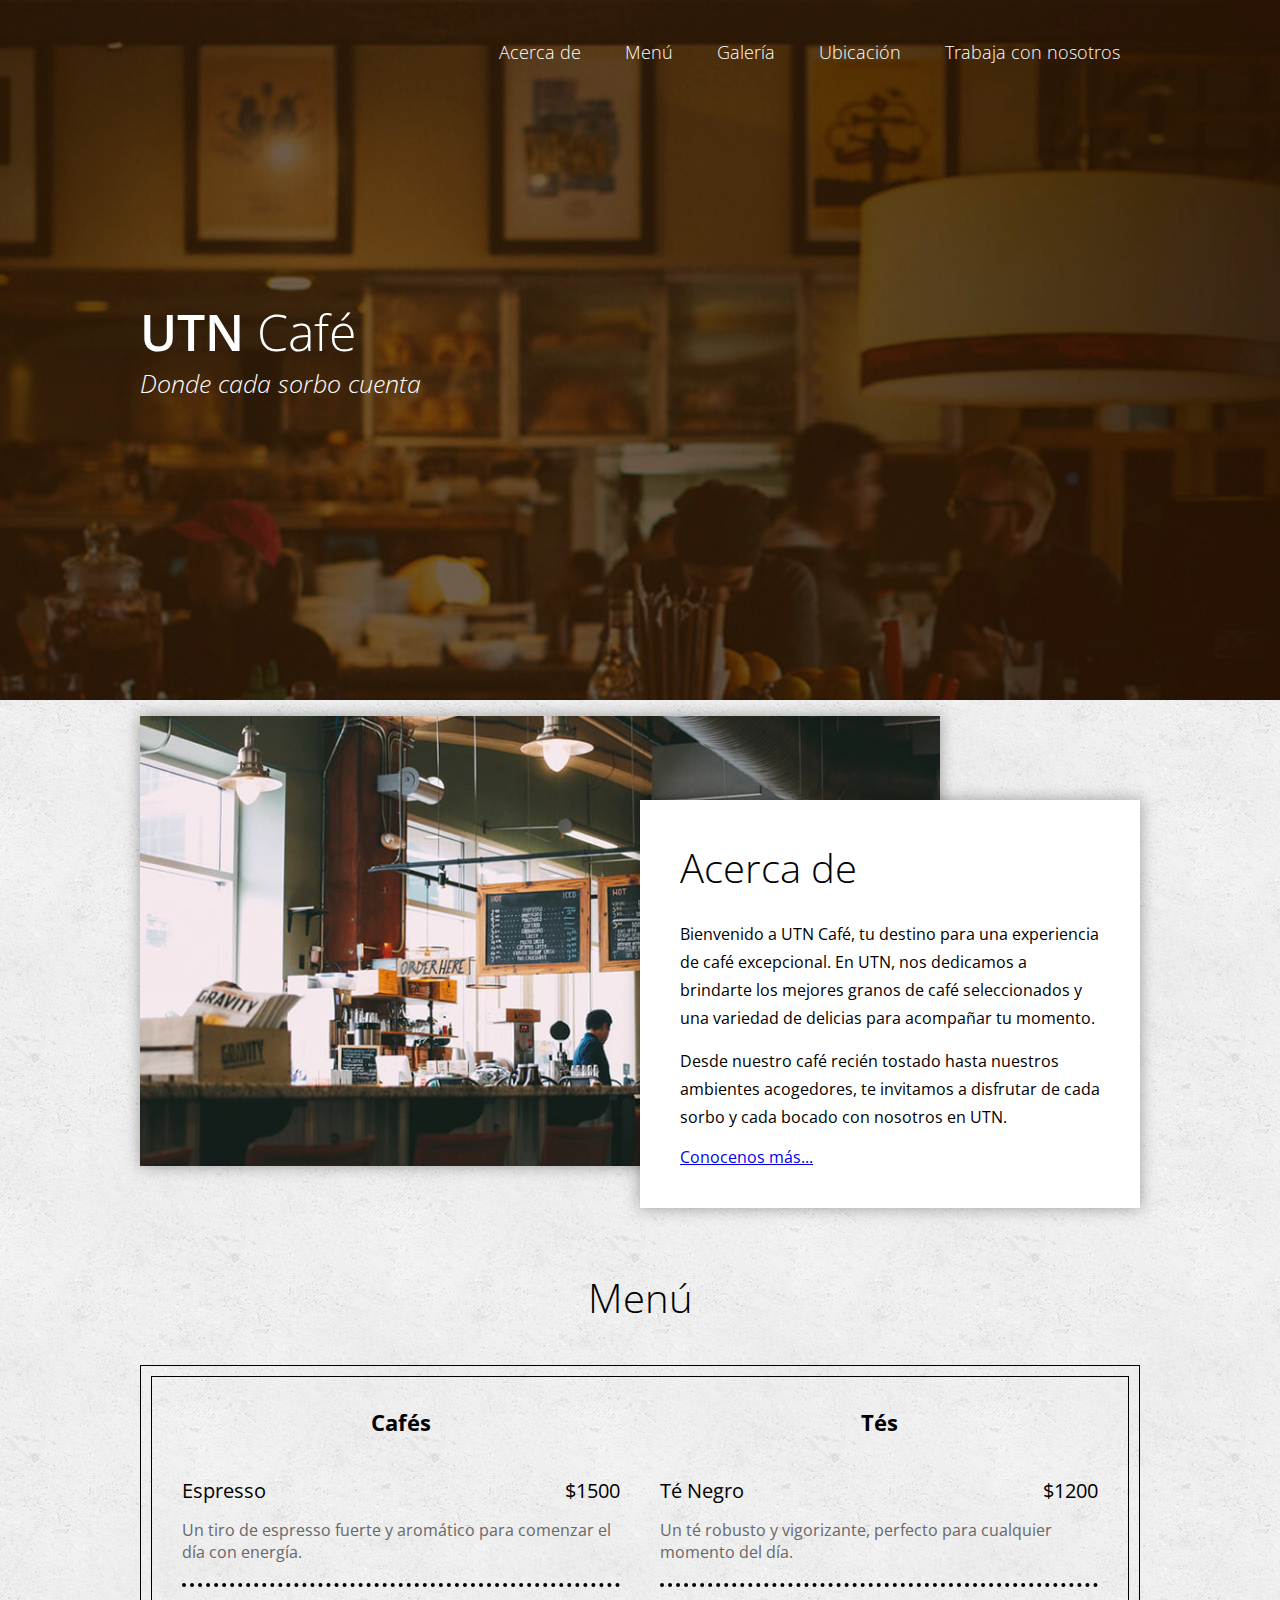
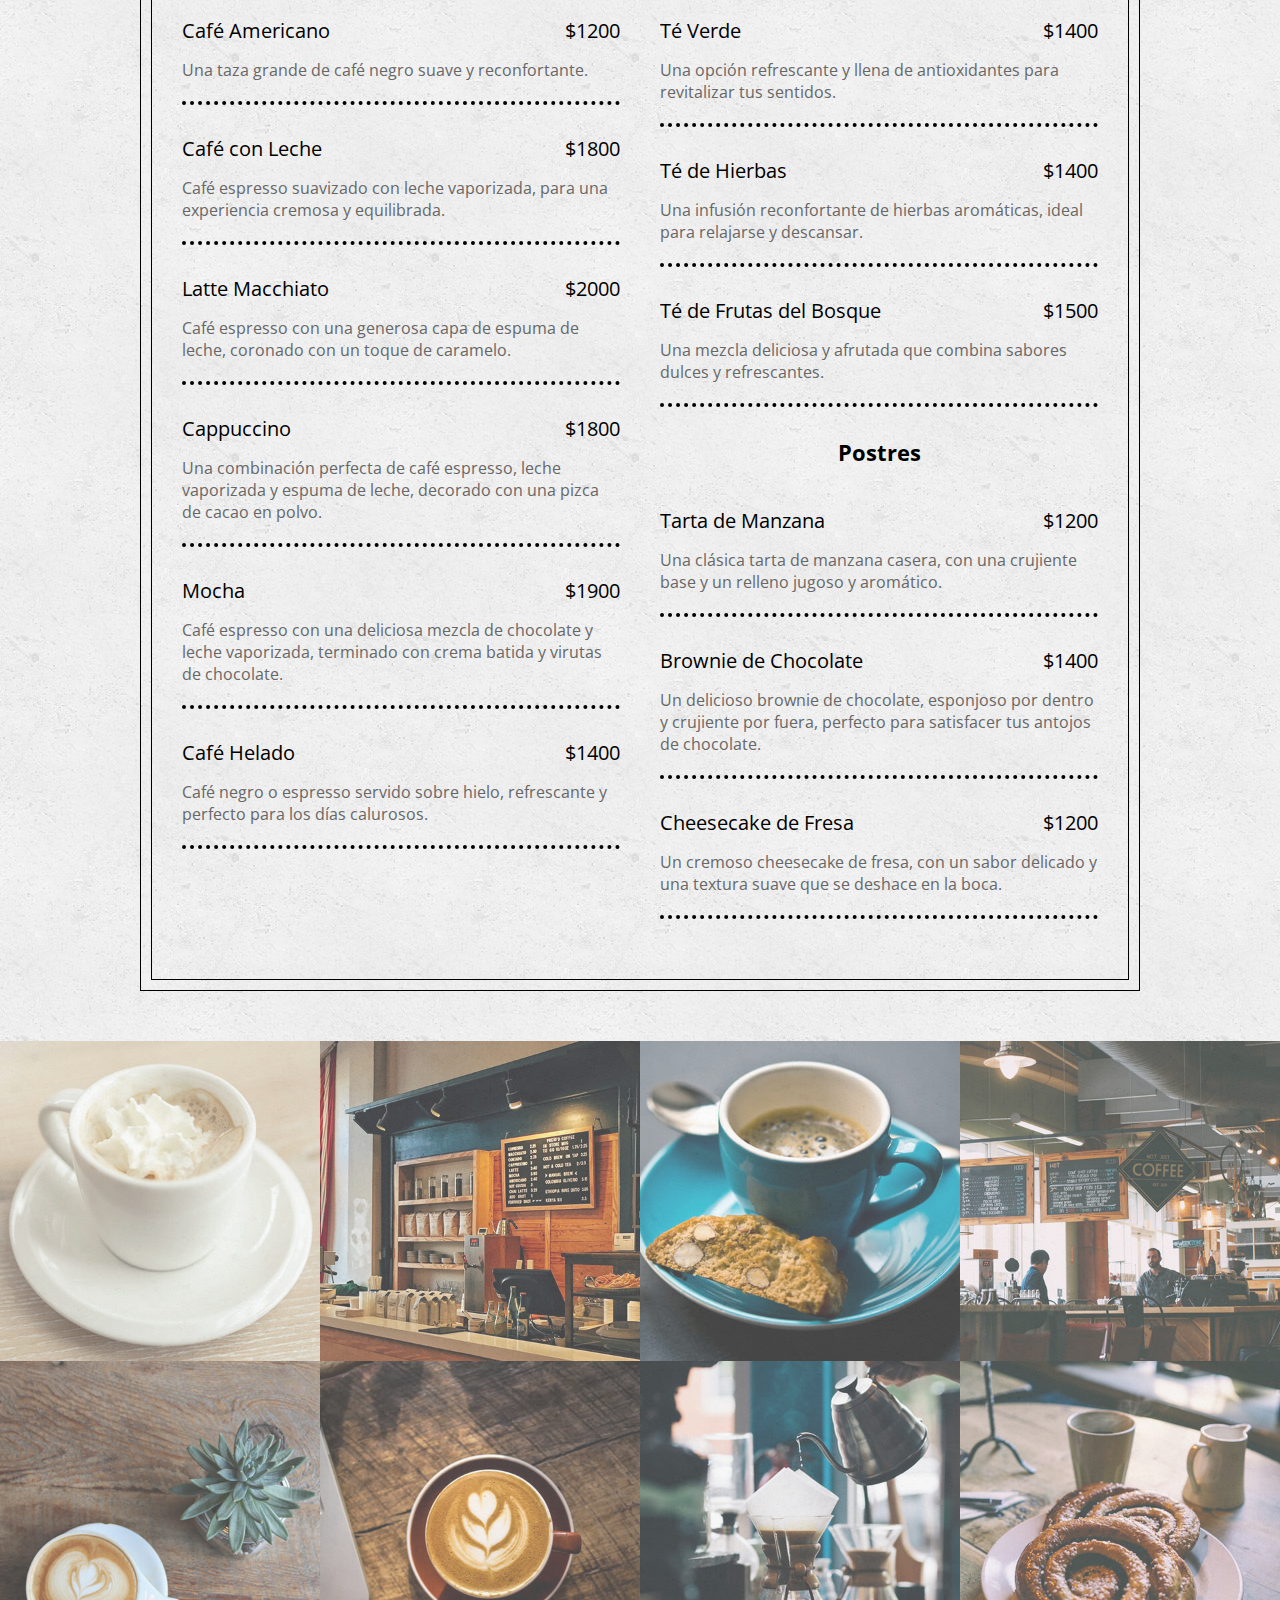
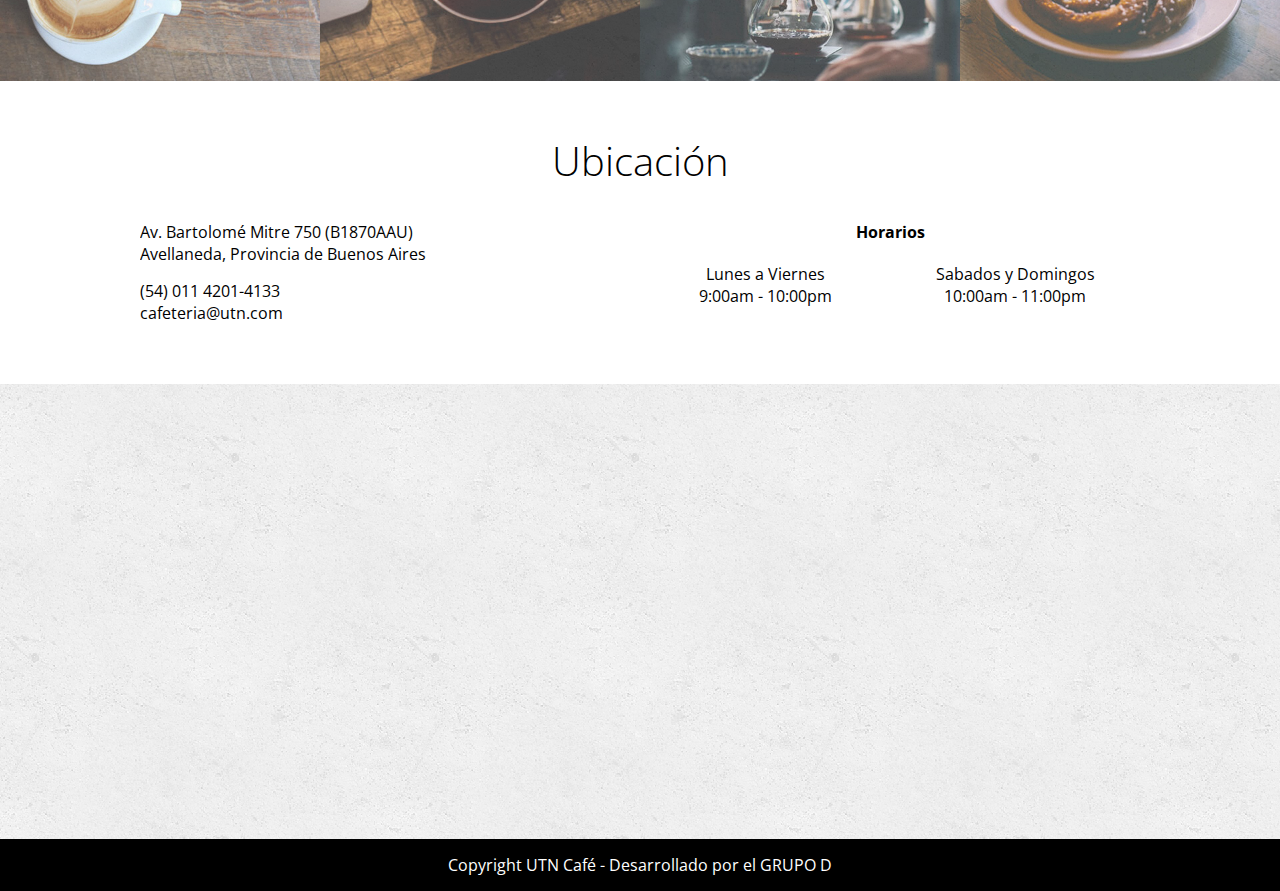
<file: index.html>
<!DOCTYPE html>
<html lang="es">
    <head>
        <title>Café UTN</title>
        <meta name="viewport" content="width=device-width, initial-scale=1.0">
        <meta charset="UTF-8">
        <link href="https://fonts.googleapis.com/css2?family=Open+Sans:ital,wght@0,300;0,400;0,600;0,700;1,300&display=swap" rel="stylesheet">
        <link rel="stylesheet" href="css/estilos.css">
    </head>
    <body>
        <header>
            <div class="contenedor">
                <nav class="menu">
                    <a href="#acerca-de" id="btn-acerca-de">Acerca de</a>
                    <a href="#menu" id="btn-menu">Menú</a>
                    <a href="#galeria" id="btn-galeria">Galería</a>
                    <a href="#ubicacion" id="btn-ubicacion">Ubicación</a>
                    <a href="./trabaja-con-nosotros.html" id="btn-trabaja">Trabaja con nosotros</a>
                </nav>
    
                <div class="textos">
                    <h1 class="nombre">UTN<span> Café </span></h1>
                    <h3>Donde cada sorbo cuenta</h3>
                </div>
            </div>
        </header>
    
        <section class="main">

            <section class="acerca-de" id="acerca-de">
                <div class="contenedor">
                    <div class="foto">
                        <img src="./assets/img/acerca-de.jpg" alt="">
                    </div>
                    <article>
                        <h3>Acerca de</h3>
                        <p>Bienvenido a UTN Café, tu destino para una experiencia de café excepcional. En UTN, nos dedicamos a brindarte los mejores granos de café seleccionados y una variedad de delicias para acompañar tu momento.</p>
                        <p>Desde nuestro café recién tostado hasta nuestros ambientes acogedores, te invitamos a disfrutar de cada sorbo y cada bocado con nosotros en UTN.</p>
                        <a href="acerca-de.html" id="btn-acerca-de">Conocenos más...</a>
                    </article>
                </div>
            </section>
    
            <section class="menu">
                <div class="contenedor" id="menu">
                    <h3 class="titulo" id="platillos">Menú</h3>
                    <div class="contenedor-menu">
                        <div class="contenedor-menu2">
                            <article>
                                <p class="categoria">Cafés</p>
                                <div class="platillo">
                                    <p class="nombre">Espresso</p>
                                    <p class="precio">$1500</p>
                                    <p class="descripcion">Un tiro de espresso fuerte y aromático para comenzar el día con energía.</p>
                                </div>

                                <div class="platillo">
                                    <p class="nombre">Café Americano</p>
                                    <p class="precio">$1200</p>
                                    <p class="descripcion">Una taza grande de café negro suave y reconfortante.</p>
                                </div>

                                <div class="platillo">
                                    <p class="nombre">Café con Leche</p>
                                    <p class="precio">$1800</p>
                                    <p class="descripcion">Café espresso suavizado con leche vaporizada, para una experiencia cremosa y equilibrada.</p>
                                </div>

                                <div class="platillo">
                                    <p class="nombre">Latte Macchiato</p>
                                    <p class="precio">$2000</p>
                                    <p class="descripcion">Café espresso con una generosa capa de espuma de leche, coronado con un toque de caramelo.</p>
                                </div>

                                <div class="platillo">
                                    <p class="nombre">Cappuccino</p>
                                    <p class="precio">$1800</p>
                                    <p class="descripcion">Una combinación perfecta de café espresso, leche vaporizada y espuma de leche, decorado con una pizca de cacao en polvo.</p>
                                </div>

                                <div class="platillo">
                                    <p class="nombre">Mocha</p>
                                    <p class="precio">$1900</p>
                                    <p class="descripcion">Café espresso con una deliciosa mezcla de chocolate y leche vaporizada, terminado con crema batida y virutas de chocolate.</p>
                                </div>

                                <div class="platillo">
                                    <p class="nombre">Café Helado</p>
                                    <p class="precio">$1400</p>
                                    <p class="descripcion">Café negro o espresso servido sobre hielo, refrescante y perfecto para los días calurosos.</p>
                                </div>
                            </article>
                            
                            <article>
                                <p class="categoria">Tés</p>
                                <div class="platillo">
                                    <p class="nombre">Té Negro</p>
                                    <p class="precio">$1200</p>
                                    <p class="descripcion">Un té robusto y vigorizante, perfecto para cualquier momento del día.</p>
                                </div>

                                <div class="platillo">
                                    <p class="nombre">Té Verde</p>
                                    <p class="precio">$1400</p>
                                    <p class="descripcion">Una opción refrescante y llena de antioxidantes para revitalizar tus sentidos.</p>
                                </div>

                                <div class="platillo">
                                    <p class="nombre">Té de Hierbas</p>
                                    <p class="precio">$1400</p>
                                    <p class="descripcion">Una infusión reconfortante de hierbas aromáticas, ideal para relajarse y descansar.</p>
                                </div>

                                <div class="platillo">
                                    <p class="nombre">Té de Frutas del Bosque</p>
                                    <p class="precio">$1500</p>
                                    <p class="descripcion">Una mezcla deliciosa y afrutada que combina sabores dulces y refrescantes.</p>
                                </div>

                                <p class="categoria">Postres</p>
                                <div class="platillo">
                                    <p class="nombre">Tarta de Manzana</p>
                                    <p class="precio">$1200</p>
                                    <p class="descripcion">Una clásica tarta de manzana casera, con una crujiente base y un relleno jugoso y aromático.</p>
                                </div>

                                <div class="platillo">
                                    <p class="nombre">Brownie de Chocolate</p>
                                    <p class="precio">$1400</p>
                                    <p class="descripcion">Un delicioso brownie de chocolate, esponjoso por dentro y crujiente por fuera, perfecto para satisfacer tus antojos de chocolate.</p>
                                </div>

                                <div class="platillo">
                                    <p class="nombre">Cheesecake de Fresa</p>
                                    <p class="precio">$1200</p>
                                    <p class="descripcion">Un cremoso cheesecake de fresa, con un sabor delicado y una textura suave que se deshace en la boca.</p>
                                </div>
                            </article>
                        </div>
                    </div>
                </div>
            </section>
    
            <section class="galeria" id="galeria">
                <div class="foto">
                    <img src="./assets/img/1.jpg" alt="">
                </div>
                <div class="foto">
                    <img src="./assets/img/2.jpg" alt="">
                </div>
                <div class="foto">
                    <img src="./assets/img/3.jpg" alt="">
                </div>
                <div class="foto">
                    <img src="./assets/img/4.jpg" alt="">
                </div>
                <div class="foto">
                    <img src="./assets/img/5.jpg" alt="">
                </div>
                <div class="foto">
                    <img src="./assets/img/6.jpg" alt="">
                </div>
                <div class="foto">
                    <img src="./assets/img/7.jpg" alt="">
                </div>
                <div class="foto">
                    <img src="./assets/img/8.jpg" alt="">
                </div>
            </section>
    
            <section class="ubicacion" id="ubicacion">
                <div class="contenedor">
                    <h3 class="titulo">Ubicación</h3>
                    <div class="direccion">
                        <p class="calle">Av. Bartolomé Mitre 750 (B1870AAU)<br/>Avellaneda, Provincia de Buenos Aires</p>
                        <p class="telefono">(54) 011 4201-4133</p>
                        <p class="correo">cafeteria@utn.com</p>
                    </div>
                    <div class="horarios">
                        <h4>Horarios</h4>
                        <p class="entre-semana">Lunes a Viernes<br />9:00am - 10:00pm</p>
                        <p class="fin-semana">Sabados y Domingos<br />10:00am - 11:00pm</p>
                    </div>
                </div>
            </section>
    
            <section class="mapa">
                <iframe src="https://www.google.com/maps/embed?pb=!1m14!1m8!1m3!1d13126.795007077702!2d-58.3647051!3d-34.6623101!3m2!1i1024!2i768!4f13.1!3m3!1m2!1s0x95a3334e1e773297%3A0x38b223e10c24ff93!2sUniversidad%20Tecnol%C3%B3gica%20Nacional%3A%20Facultad%20Regional%20Avellaneda!5e0!3m2!1ses-419!2sar!4v1715106383190!5m2!1ses-419!2sar" width="600" height="450" style="border:0;" allowfullscreen="" loading="lazy" referrerpolicy="no-referrer-when-downgrade"></iframe>
            </section>

        </section>
    
        <footer>
            <div class="contenedor">
                <div class="copyright">
                    <p>Copyright UTN Café - Desarrollado por el GRUPO D</p>
                </div>
            </div>
        </footer>
    </body>
</html>
</file>
<file: css/estilos.css>
*
{
    margin: 0;
    padding: 0;
    -webkit-box-sizing: border-box;
    -moz-box-sizing: border-box;
    box-sizing: border-box;
}

body
{
    font-family: "Open Sans", Arial, sans-serif;
    font-size: 16px;
}

.contenedor
{
    width: 90%;
    max-width: 1000px;
    margin: auto;
    overflow: hidden;
}

/* ----- ----- HEADER ----- ----- */

header {
	width: 100%;
	background: url('../assets/img/bg.jpg'), #281a0c;
	background-size: cover;
	background-attachment: fixed;
	background-position: center 0;
}

header .contenedor {
	position: relative;
	height: 700px;
}

header .menu {
	width: 100%;
	text-align:right;
}

header .menu a {
	color: #fff;
	font-size: 18px;
	font-weight: 300;
	display: inline-block;
	margin: 40px 20px;
	text-decoration: none;
    position: relative;
    padding-bottom: 10px;
    border-bottom: 2px transparent;
}

header .menu a:hover {
    border-bottom: 2px solid #fff;
}

header .textos {
	width: 100%;
	color: #fff;
	position: absolute;
	top: 50%;
	margin-top: -52px;
}

header .textos .nombre {
	font-size: 50px;
    font-weight: 600;
}

header .textos .nombre span {
	font-weight: 300;
}

header .textos h3 {
	font-weight: 300;
	font-size: 25px;
    font-style: italic;
}

/* ----- ----- MAIN ----- ----- */
.main {
	background: url('../assets/img/bg-textura.png');
	background-repeat: repeat;
}

.main .acerca-de .contenedor {
	overflow: visible;
	position: relative;
}

.main .acerca-de .foto{
	width: 80%;
	position: absolute;
	left: 0;
	top:16px;
	z-index: 0;
	-webkit-box-shadow: 0px 0px 15px 0px rgba(0,0,0,0.35);
	box-shadow: 0px 0px 15px 0px rgba(0,0,0,0.35);
}

.main .acerca-de .foto img {
	width: 100%;
	vertical-align:top;
}

.main .acerca-de article {
	background: #fff;
	padding: 40px;
	width: 50%;
	position: relative;
	float: right;
	top: 100px;
	/* top: 500px; */ /*Con Parallax*/
	z-index: 1;
	-webkit-box-shadow: 0px 0px 15px 0px rgba(0,0,0,0.35);
	box-shadow: 0px 0px 15px 0px rgba(0,0,0,0.35);
}

.main .acerca-de article h3 {
	font-size: 40px;
    font-weight: 300;
	margin-bottom: 25px;
}

.main .acerca-de article p {
    line-height: 28px;
	margin-bottom: 15px;

}

.main .menu {
	padding-top: 570px;
	margin-bottom: 50px;
}

.main .menu .titulo {
	font-size: 40px;
	font-weight: 300;
	text-align: center;
	margin-bottom: 40px;
}

.main .menu .contenedor-menu,
.main .menu .contenedor-menu2
{
	border: 1px solid #000;
	background:transparent;
	padding: 10px;
	overflow: hidden;
}

.main .menu article {
	width: 50%;
	float: left;
	padding: 20px;
}

.main .menu article .categoria {
	font-size: 22px;
	font-weight: 700;
	margin-bottom: 40px;
	text-align: center;
}

.main .menu article .platillo {
	overflow: hidden;
	margin-bottom: 30px;
	padding-bottom: 20px;
	border-bottom: 4px dotted #000;
}

.main .menu article .nombre {
	font-size:20px;
	margin-bottom: 15px;
	float: left;
}

.main .menu article .precio {
	float: right;
	font-size: 20px;
	margin-bottom: 15px;
}

.main .menu article .descripcion {
	font-size: 16px;
	color: #676767;
	clear: both;
}

.main .galeria {
	overflow: hidden;
}

.main .galeria .foto {
	width: 25%;
	float: left;
}

.main .galeria .foto img {
	vertical-align: top;
	width: 100%;
	opacity: .7;
}

.main .galeria .foto img:hover {
	opacity: 1;
	-webkit-transition: all .3s ease;
	-o-transition: all .3s ease;
	transition: all .3s ease;
}

.main .ubicacion {
	background: #fff;
	padding: 60px 0;
}

.main .ubicacion .titulo {
	text-align: center;
	font-size: 40px;
	line-height: 40px;
	font-weight: 300;
	margin-bottom: 40px;
}

.main .ubicacion .direccion {
	width: 50%;
	float: left;
	text-align: left;
}

.main .ubicacion .direccion .calle {
	margin-bottom: 15px;
}

.main .ubicacion .horarios {
	width: 50%;
	float: right;
	text-align: right;
	overflow: hidden;
}

.main .ubicacion .horarios h4 {
	text-align: center;
	margin-bottom: 20px;
}

.main .ubicacion .horarios .entre-semana,
.main .ubicacion .horarios .fin-semana {
	width: 50%;
	float: left;
	text-align: center;
}

.main .mapa {
	width: 100%;
	overflow: hidden;
}

.main .mapa iframe {
	width: 100%;
	max-height: 600px;
}

/* ----- ----- FOOTER ----- ----- */
footer {
	background: #000;
}

footer .copyright {
	text-align: center;
	padding: 15px 0;
	color: #fff;
}

/* ----- ----- MEDIA QUERIES ----- ----- */
@media screen and (max-width: 800px) {
	header .contenedor {
		position: static;
		height: auto;
	}

	header .textos {
		position: static;
		margin: 100px 0;
	}

	header .menu {
		text-align: center;
	}

	header .menu a {
		margin: 10px 20px;
	}

	header .textos .nombre {
		font-size: 30px;
	}

	header .textos h3 {
		font-size: 18px;
	}

	.main .acerca-de .foto {
		position: relative;
		width: 100%;
	}

	.main .acerca-de article {
		position: relative;
		width: 100%;
		top:-50px;
		transform: translate(0px, 0);
	}

	.main .menu {
		padding-top: 300px;
	}

	.main .menu article {
		width: 100%;
	}

	.main .galeria .foto {
		width: 50%;
	}

	.main .mapa {
		width: 80%;
		margin: auto;
	}
}

@media screen and (max-width: 400px) {
	.main .acerca-de article h3 {
		font-size: 34px;
		margin-bottom: 10px;
	}

	.main .menu article .nombre,
	.main .menu article .precio {
		font-size: 16px;
		line-height: 16px;
	}

	.main .ubicacion .direccion,
	.main .ubicacion .horarios {
		width: 100%;
		text-align: center;
	}

	.main .ubicacion .direccion {
		margin-bottom: 20px;
	}

	.main .ubicacion .horarios .entre-semana,
	.main .ubicacion .horarios .fin-semana {
		width: 100%;
		margin-bottom: 10px;
	}
}
</file>
